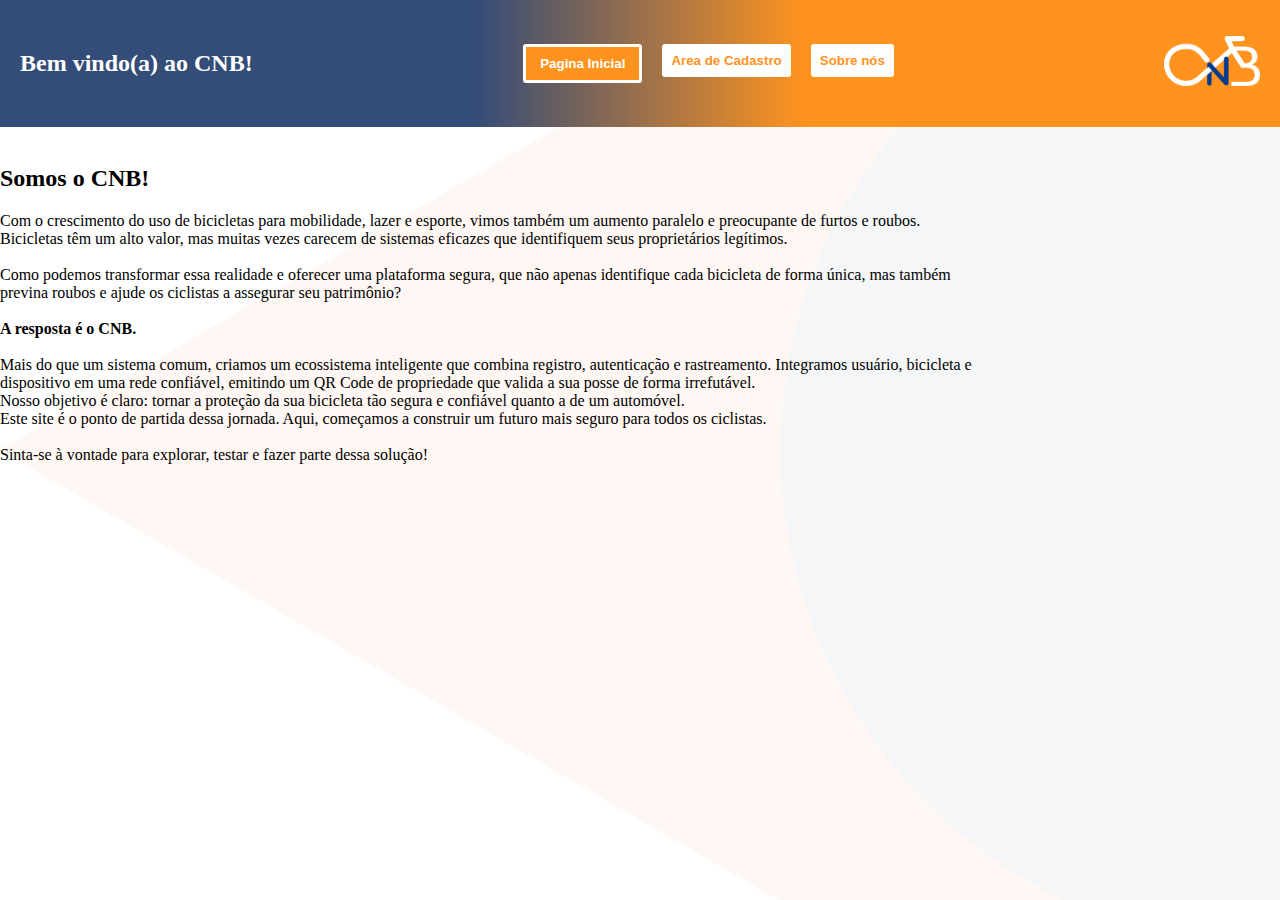
<file: Front/Index.html>
<!DOCTYPE HTML>
<html lang="pt-br">
    <head>
        <meta charset="UTF-8">
        <meta name="viewport" content="width=device-width, initial-scale=1.0">
        <meta name="description" content="T2 desenv. web - CNB">
        <meta name="author" content="Gabriel Figueiredo Ribeiro">
        <title>CNB - Cadastro Nacional de Bicicletas - Pagina inicial</title>
        <link rel="stylesheet" href="style.css">
    </head>
    <body>
        <nav>
            <div class="nav-left">
                <h2>Bem vindo(a) ao CNB!</h2>
            </div>
            <div class="nav-center">
                <div class="nav-buttons">
                    <a href="index.html">
                        <button id="inicial" class="btn-ativo">Pagina Inicial</button>
                    </a>
                    <a href="Cadastro.html">
                        <button id="cadastro">Area de Cadastro</button>                
                    </a>
                    <a href="Nós.html">
                        <button id="nós">Sobre nós</button>                
                    </a>
                </div>
            </div>
            <div class="nav-right">
                <img src="CNB_Negativo.png" alt="Logo CNB" class="nav-logo">
            </div>
        </nav>
        <br>
        <h2>Somos o CNB!</h2>
        <p>Com o crescimento do uso de bicicletas para mobilidade, lazer e esporte, vimos também um aumento paralelo e preocupante de furtos e roubos.<br>
            Bicicletas têm um alto valor, mas muitas vezes carecem de sistemas eficazes que identifiquem seus proprietários legítimos.
            <br><br>Como podemos transformar essa realidade e oferecer uma plataforma segura, que não apenas identifique cada bicicleta de forma única, mas também<br>
            previna roubos e ajude os ciclistas a assegurar seu patrimônio?<br>
            <br><strong>A resposta é o CNB.</strong><br>
            <br>Mais do que um sistema comum, criamos um ecossistema inteligente que combina registro, autenticação e rastreamento. Integramos usuário, bicicleta e
            <br>dispositivo em uma rede confiável, emitindo um QR Code de propriedade que valida a sua posse de forma irrefutável.
            <br>Nosso objetivo é claro: tornar a proteção da sua bicicleta tão segura e confiável quanto a de um automóvel.
            <br>Este site é o ponto de partida dessa jornada. Aqui, começamos a construir um futuro mais seguro para todos os ciclistas.
            <br><br>Sinta-se à vontade para explorar, testar e fazer parte dessa solução!</p>
    </body>
</html>
</file>
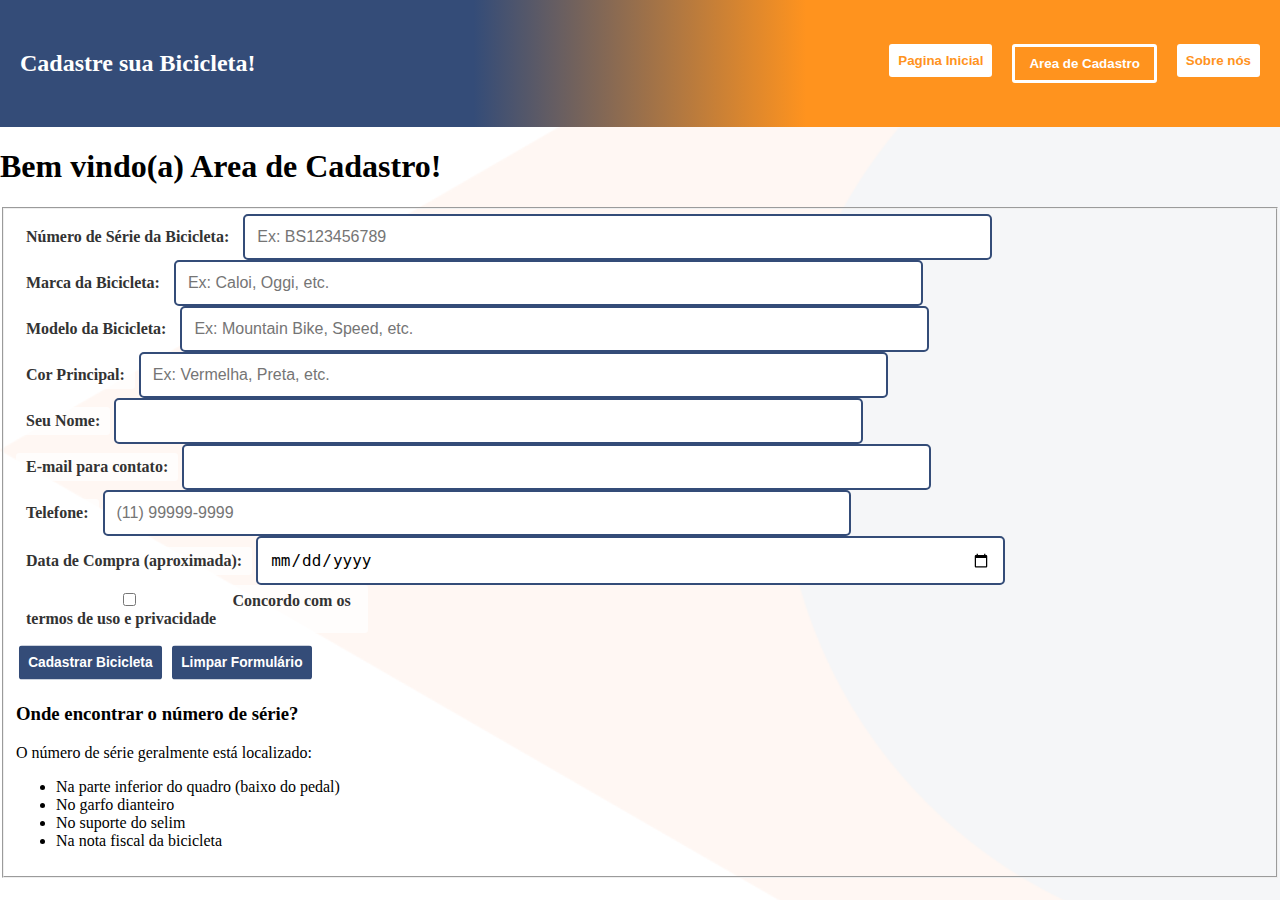
<file: Front/Cadastro.html>
<!DOCTYPE HTML>
<html lang="pt-br">
    <head>
        <meta charset="UTF-8">
        <meta name="viewport" content="width=device-width, initial-scale=1.0">
        <meta name="description" content="T2 desenv. web - CNB">
        <meta name="author" content="Gabriel Figueiredo Ribeiro">
        <title>CNB - Cadastro Nacional de Bicicletas - Pagina inicial</title>
        <link rel="stylesheet" href="style.css">
    </head>
    <body>
        <nav>
            <h2>Cadastre sua Bicicleta!</h2>
            <div class="nav-buttons">
                <a href="index.html">
                    <button id="inicial">Pagina Inicial</button>
                </a>
                <a href="Cadastro.html">
                    <button id="cadastro" class="btn-ativo">Area de Cadastro</button>                
                </a>
                <a href="Nós.html">
                    <button id="nós">Sobre nós</button>                
                </a>
            </div>
        </nav>

        <h1>Bem vindo(a) Area de Cadastro!</h1>
        <form action="processar_cadastro.php" method="POST">
            <fieldset>
                <div>
                    <label for="numero-serie">Número de Série da Bicicleta:</label>
                    <input type="text" id="numero-serie" name="numero_serie" required placeholder="Ex: BS123456789" maxlength="20">
                </div>
        
                <div>
                    <label for="marca">Marca da Bicicleta:</label>
                    <input type="text" id="marca" name="marca" placeholder="Ex: Caloi, Oggi, etc.">
                </div>
                <div>
                    <label for="modelo">Modelo da Bicicleta:</label>
                    <input type="text" id="modelo" name="modelo" placeholder="Ex: Mountain Bike, Speed, etc.">
                </div>
        
                <div>
                    <label for="cor">Cor Principal:</label>
                    <input type="text" id="cor" name="cor" placeholder="Ex: Vermelha, Preta, etc.">
                </div>
        
                <div>
                    <label for="nome-dono">Seu Nome:</label>
                    <input type="text" id="nome-dono" name="nome_dono" required>
                </div>
                <div>
                    <label for="email">E-mail para contato:</label>
                    <input type="email" id="email" name="email" required>
                </div>
                <div>
                    <label for="telefone">Telefone:</label>
                    <input type="tel" id="telefone" name="telefone" placeholder="(11) 99999-9999">
                </div>
                <div>
                    <label for="data-compra">Data de Compra (aproximada):</label>
                    <input type="date" id="data-compra" name="data_compra">
                </div>
                <div>
                    <label>
                    <input type="checkbox" name="termos" required>Concordo com os termos de uso e privacidade
                    </label>
                </div>
        
        <button type="submit" class="form-button">Cadastrar Bicicleta</button>
        <button type="reset" class="form-button">Limpar Formulário</button>
        <section>
            <h3>Onde encontrar o número de série?</h3>
            <p>O número de série geralmente está localizado:</p>
            <ul>
                <li>Na parte inferior do quadro (baixo do pedal)</li>
                <li>No garfo dianteiro</li>
                <li>No suporte do selim</li>
                <li>Na nota fiscal da bicicleta</li>
            </ul>
        </section>
            </fieldset>
        </form>
    </body>
</html>
</file>
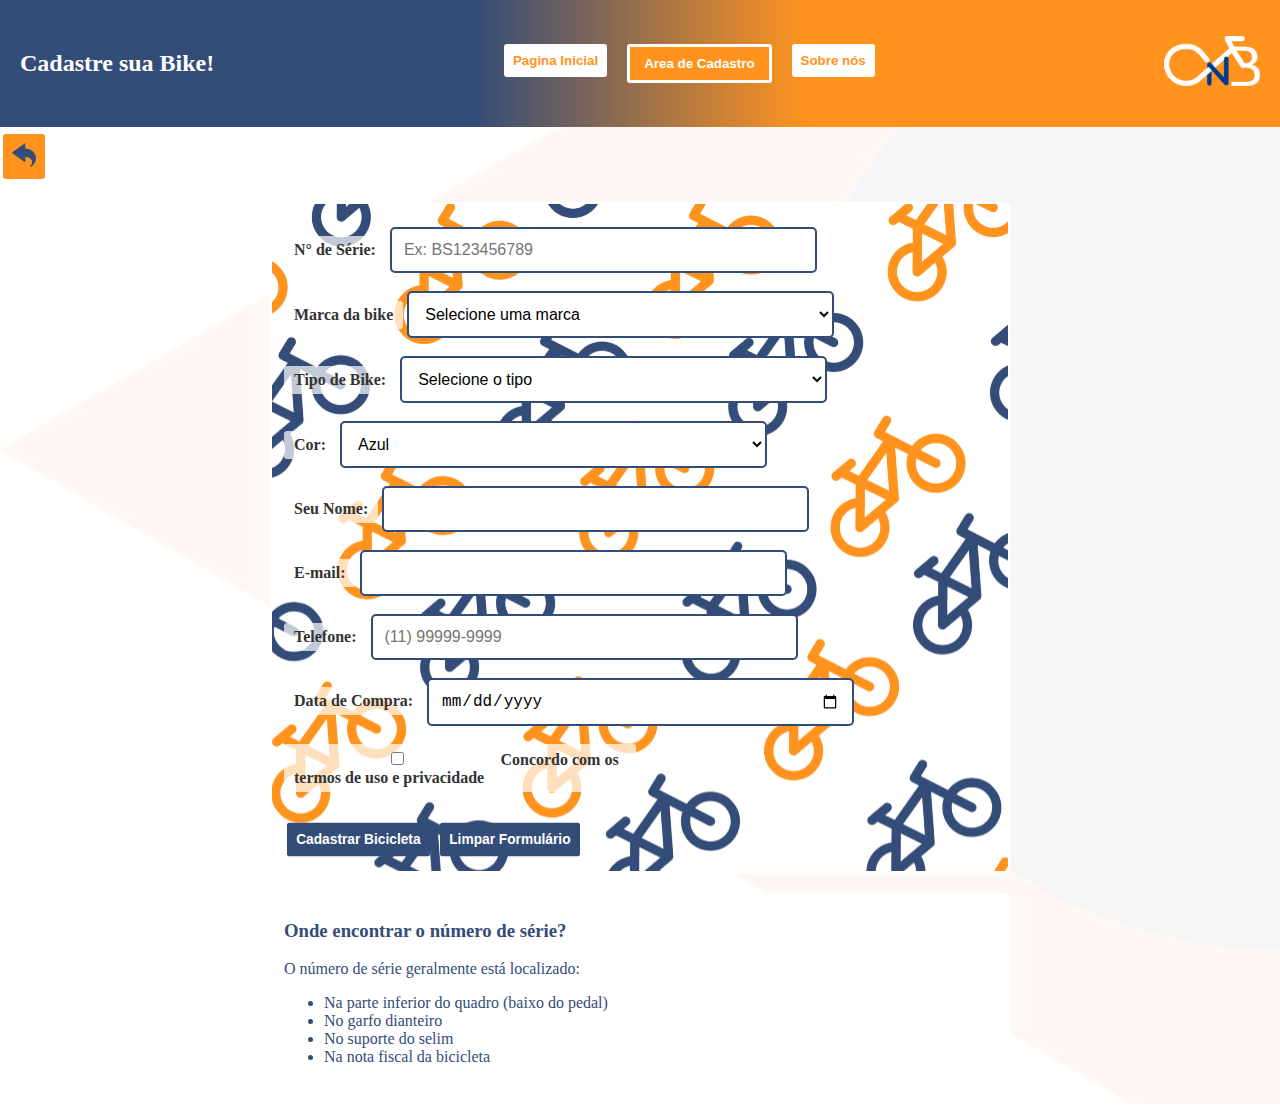
<file: Front/Create.html>
<!DOCTYPE HTML>
<html lang="pt-br">
    <head>
        <meta charset="UTF-8">
        <meta name="viewport" content="width=device-width, initial-scale=1.0">
        <meta name="description" content="T2 desenv. web - CNB">
        <meta name="author" content="Gabriel Figueiredo Ribeiro">
        <title>CNB - Cadastro Nacional de Bicicletas - Pagina inicial</title>
        <link rel="stylesheet" href="style.css">
    </head>
    <body>
        <nav>
            <div class="nav-left">
                <h2>Cadastre sua Bike!</h2>
            </div>
            <div class="nav-center">
                <div class="nav-buttons">
                    <a href="index.html">
                        <button id="inicial">Pagina Inicial</button>
                    </a>
                    <a href="Cadastro.html">
                        <button id="cadastro" class="btn-ativo">Area de Cadastro</button>                
                    </a>
                    <a href="Nós.html">
                        <button id="nós">Sobre nós</button>                
                    </a>
                </div>
            </div>
            <div class="nav-right">
                <img src="CNB_Negativo.png" alt="Logo CNB" class="nav-logo">
            </div>
        </nav>
        <table>
            <thead>
                <tr>
                    <th></th>
                    <th></th>
                    <th></th>
                </tr>
            </thead>
            <tbody>
                <tr>
                    <td>
                        <a href="Cadastro.html">
                            <button id="Create" class="cad-buttons">
                                <img src="back.png" alt="Retornar">
                            </button>
                        </a>                    
                </tr>
            </tbody>
        </table>        
        <form action="processar_cadastro.php" method="POST">
            <fieldset class="fieldset-bike">
                <br>
                <div class="input-form">
                    <label for="numero-serie"> N° de Série: </label>
                    <input type="text" id="numero-serie" name="numero_serie" required placeholder="Ex: BS123456789" maxlength="20">
                </div>
                <br>
                <div>
                    <label for="marca-bike">Marca da bike</label>
                    <select id="marca-bike" name="marca" required>
                        <option value="0">Selecione uma marca</option>
                        <option value="1">Caloi</option>
                        <option value="2">Oggi</option>
                        <option value="3">Monark</option>
                        <option value="4">Shimano</option>
                        <option value="01">Outra</option>
                    </select>
                </div>
                <br>
                <div>
                    <label for="tipo-bike">Tipo de Bike:</label>
                    <select id="tipo-bike" name="tipo" required>
                        <option value="">Selecione o tipo</option>
                            <optgroup label="Urbanas">
                                <option value="5">Urbana Simples</option>
                                <option value="6">Urbana com Marcha</option>
                                <option value="7">Dobrável</option>
                                </optgroup>
                            <optgroup label="Esportivas">
                                <option value="8">Speed (Corrida)</option>
                                <option value="9">Mountain Bike</option>
                                <option value="10">BMX</option>
                                </optgroup>
                        <option value="02">Outra</option>
                                </select>
                </div>
                <br>
                <div>
                    <label for="cor-bike">Cor:</label>
                    <select id="cor-bike" name="cor" required>
                        <optgroup value="">Selecione a cor</optgroup>
                        <option value="11">Azul</option>
                        <option value="12">Preta</option>
                        <option value="13">Prata</option>
                        <option value="14">Rosa</option>
                        <option value="15">Laranaja</option>
                        <option value="16">Vermelha</option>
                        <option value="17">Amararelo</option>
                        <option value="03">Outra</option>
                    </select>
                </div>
                <br>
                <div>
                    <label for="nome-dono">Seu Nome:</label>
                    <input type="text" id="nome-dono" name="nome_dono" required>
                </div>
                <br>
                <div>
                    <label for="email">E-mail:</label>
                    <input type="email" id="email" name="email" required>
                </div>
                <br>
                <div>
                    <label for="telefone">Telefone:</label>
                    <input type="tel" id="telefone" name="telefone" placeholder="(11) 99999-9999" required>
                </div>
                <br>
                <div>
                    <label for="data-compra">Data de Compra:</label>
                    <input type="date" id="data-compra" name="data_compra" required>
                </div>
                <br>
                <div>
                    <label>
                    <input type="checkbox" name="termos" required>Concordo com os termos de uso e privacidade
                    </label>
                </div>
                <br>                        
        <button type="submit" class="form-button">Cadastrar Bicicleta</button>
        <button type="reset" class="form-button">Limpar Formulário</button>
            </fieldset>
        </form>
        <fieldset class="field-info">
            <section>
                <h3>Onde encontrar o número de série?</h3>
                <p>O número de série geralmente está localizado:</p>
                <ul>
                    <li>Na parte inferior do quadro (baixo do pedal)</li>
                    <li>No garfo dianteiro</li>
                    <li>No suporte do selim</li>
                    <li>Na nota fiscal da bicicleta</li>
                </ul>
            </section>
        </fieldset>
    </body>
</html>
</file>
<file: Front/style.css>
body {
    margin: 0;
    background-image: url(bg.png);
    background-repeat: no-repeat;
    background-size: cover;
    background-position: center;
    background-attachment: fixed;
}

nav {
    background: linear-gradient(to right, #344c78 37%, #ff931e 63%);
    color: white;
    padding: 30px 20px;
    display: flex;
    flex-direction: row;
    align-items: center;
    justify-content: space-between;
}
.nav-logo{
    height: 50px;
    width: auto;
    align-items: right;
}
.nav-buttons{
    display: flex;
    gap: 20px;
}
button {
    background-color: #ffffff;
    padding: 6px;
    border: 3px solid transparent;
    border-radius: 3px;
    color: #ff931e;
    font-weight: bold;
    transition: all 0.3s ease;
}
button:hover {
    background-color: #ff931e;
    border: 2px solid #ffffff;  
    color: #ffffff;
    cursor: pointer;
    transform: scale(1.03);
}
.btn-ativo {
    background-color: #ff931e !important;
    color: white !important;
    border: 3px solid #ffffff !important;
    font-weight: bold;
    position: relative;
    padding: 9px 14px;
}
.btn-ativo:after {
    position: absolute;
    bottom: -15px;
    left: 50%;
    transform: translateX(-50%);
    font-size: 24px;
    color: white;
}
.cad-buttons{
    background-color :#ff931e ;
    padding: 6px;
    border-radius: 3px;
    color: #ffffff;
    font-weight: bold;

}
.cad-buttons:hover{
    border: 3px solid #ffffff
}
.fieldset-bike{
    margin-top: 20px;
    margin-left: 270px;
    margin-right: 270px;
    margin-bottom: 10px;
    border:#ffffff 2px solid;
    border-radius: 5px;
    background-image: url(form.png);
    text-align: left;
}
.field-info{
    margin-top: 20px;
    margin-left: 270px;
    margin-right: 270px;
    margin-bottom: 10px;
    border:#ffffff 2px solid;
    border-radius: 5px;
    background-color: #ffffff;
    color: #344c78;
    text-align: left
}
.field-info:hover{
    border:#344c78 2px solid ;
}
.form-button{
    margin: 5px;
    background-color: #344c78; 
    color: #ffffff;
    cursor: pointer;
    transform: scale(1.03);
    justify-content: space-between;
}
/* Estilo para os inputs quando fieldset tem imagem */
fieldset input,
fieldset select,
fieldset textarea {
    background-color: #ffffff; /* Branco 90% opaco */
    border: 2px solid #344c78;
    border-radius: 5px;
    padding: 12px;
    font-size: 16px;
    width: 60%;
    box-sizing: border-box;
    transition: all 0.3s;
}

/* Efeito ao focar */
fieldset input:focus,
fieldset select:focus,
fieldset textarea:focus {
    background-color: #ffffff; /* Branco 100% ao focar */
    border-color: #ff931e;
    outline: none;
    box-shadow: 0 0 8px #ff931e80;
}

/* Labels também podem precisar de contraste */
fieldset label {
    color: #333; /* Cor escura para contraste */
    font-weight: bold;
    display: block;
    margin-bottom: 8px;
    background-color: #ffffffb3; /* Fundo sutil no label */
    padding: 5px 10px;
    border-radius: 3px;
    display: inline-block;
}
.imagem {
  width: 180px;
  height: auto;
  border-radius: 12px;
  box-shadow: 0 3px 8px rgba(0,0,0,0.2);
  transition: 0.3s;
}

.imagem:hover {
  transform: scale(1.05);
}
</file>
